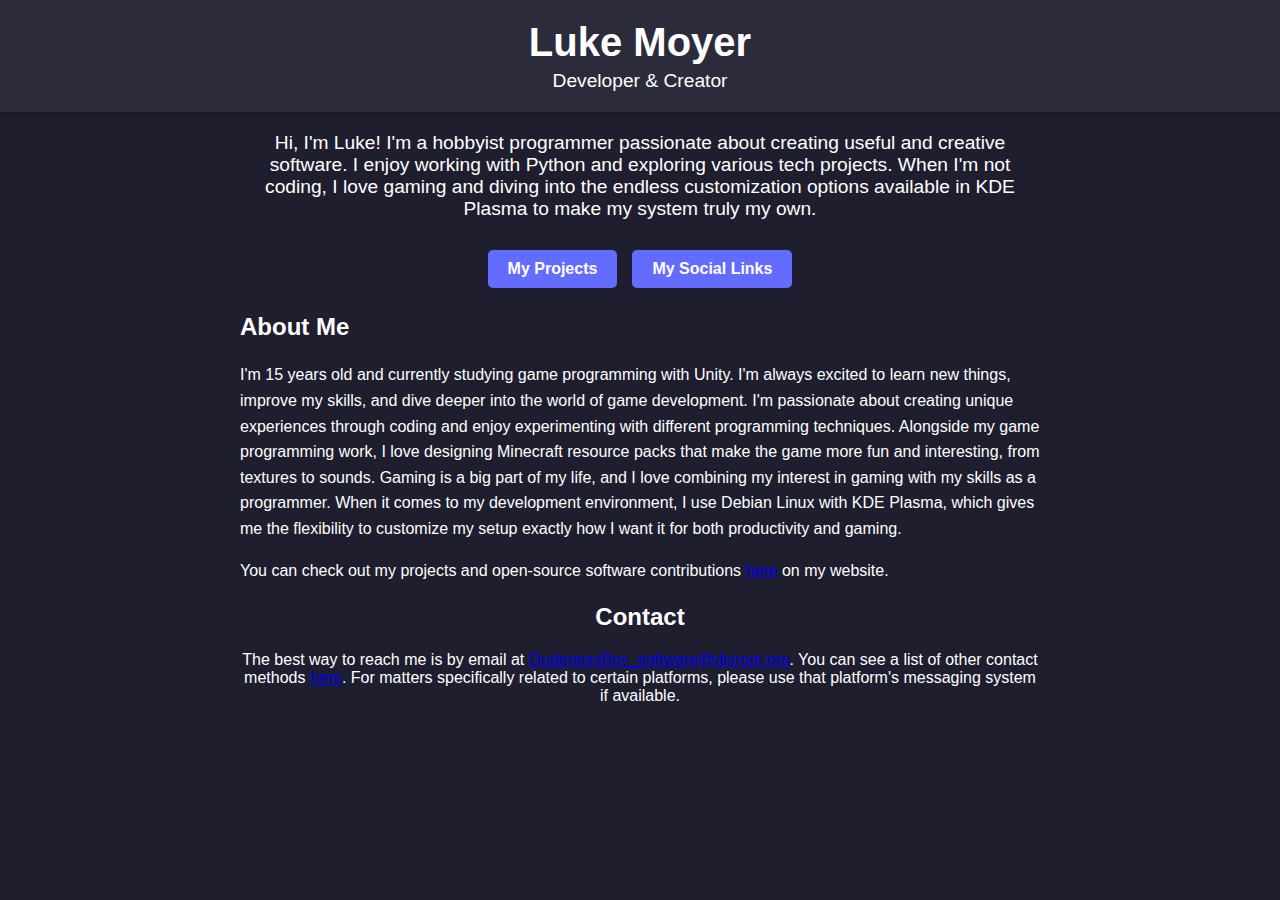
<file: index.html>
<!DOCTYPE html>
<html lang="en">
<head>
    <meta charset="UTF-8">
    <meta name="viewport" content="width=device-width, initial-scale=1.0">
    <title>Luke Moyer - Developer & Creator</title>
    <link rel="stylesheet" type="text/css" href="style.css">
    <link rel="icon" type="image/png" href="icons/favicon.png">
</head>
<body>
    <header>
        <h1>Luke Moyer</h1>
        <p>Developer & Creator</p>
    </header>
    <main class="main-content">
        <div class="description">
            Hi, I'm Luke! I'm a hobbyist programmer passionate about creating useful and creative software.
            I enjoy working with Python and exploring various tech projects.
            When I'm not coding, I love gaming and diving into the endless customization options available in KDE Plasma to make my system truly my own.
        </div>
        <div class="button-container">
            <a class="button" href="projects.html">My Projects</a>
            <a class="button" href="links.html">My Social Links</a>
        </div>
        <div class="info-section">
            <h2>About Me</h2>
            <p>I'm 15 years old and currently studying game programming with Unity. I'm always excited to learn new things, improve my skills, and dive deeper into the world of game development.
            I'm passionate about creating unique experiences through coding and enjoy experimenting with different programming techniques.
            Alongside my game programming work, I love designing Minecraft resource packs that make the game more fun and interesting, from textures to sounds.
            Gaming is a big part of my life, and I love combining my interest in gaming with my skills as a programmer.
            When it comes to my development environment, I use Debian Linux with KDE Plasma, which gives me the flexibility to customize my setup exactly how I want it for both productivity and gaming.</p>

            <p>You can check out my projects and open-source software contributions <a href="projects.html">here</a> on my website.</p>
        </div>
        <div class="contact">
            <h2>Contact</h2>
            <p>The best way to reach me is by email at <a href="mailto:DudenessBoy_software@disroot.org">DudenessBoy_software@disroot.org</a>.
                You can see a list of other contact methods <a href="contact.html">here</a>.
                For matters specifically related to certain platforms, please use that platform's messaging system if available.</p>
    </main>
</body>
</html>
</file>
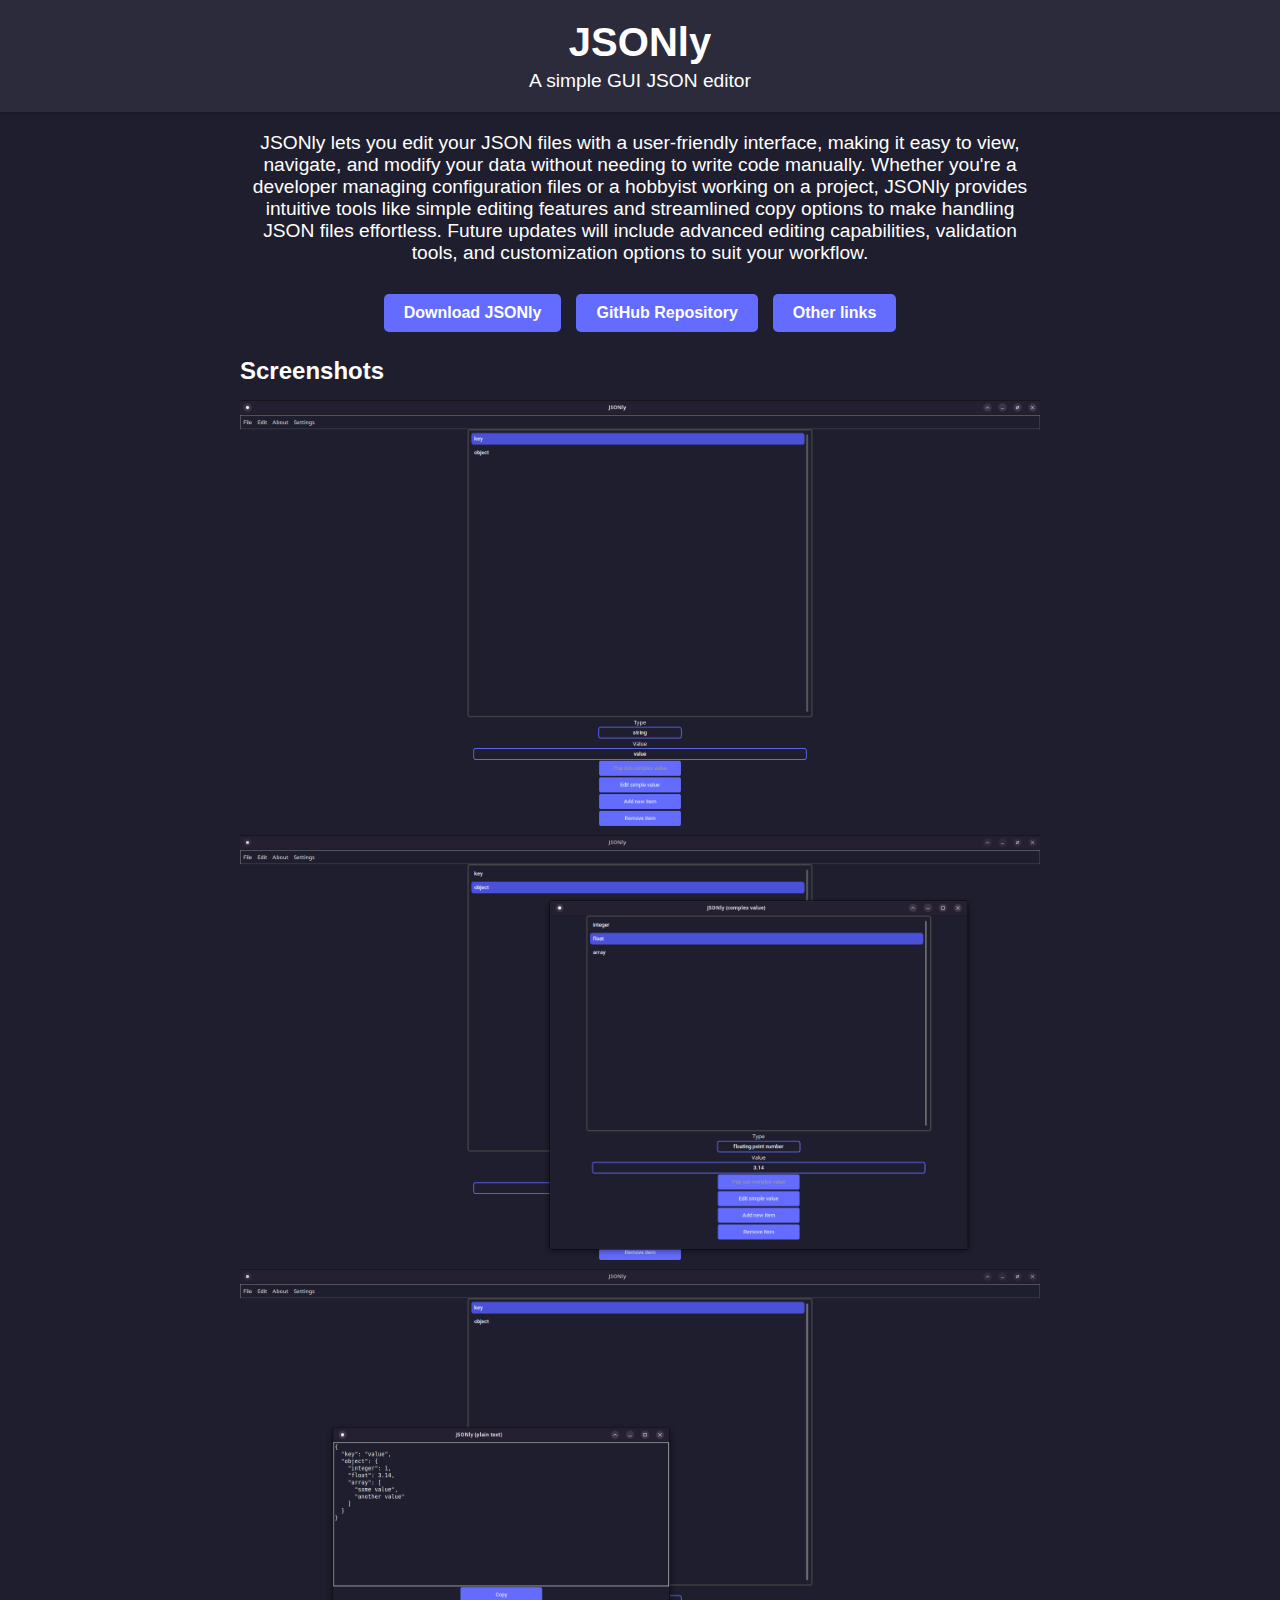
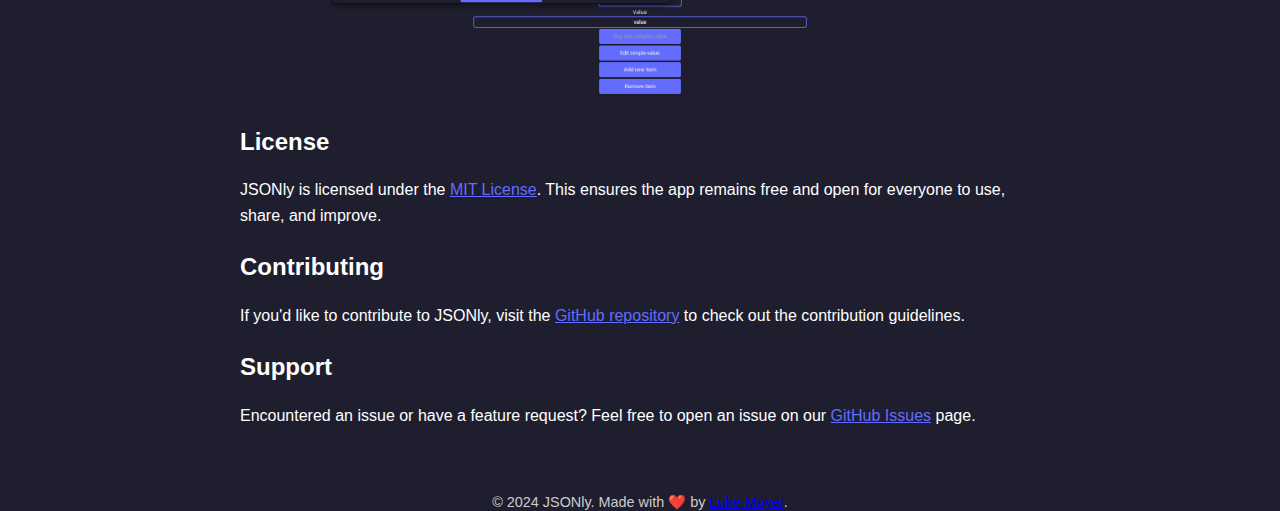
<file: JSONly/index.html>
<!DOCTYPE html>
<html lang="en">
<head>
    <meta charset="UTF-8">
    <meta name="viewport" content="width=device-width, initial-scale=1.0">
    <title>JSONly - GUI JSON editor</title>
    <link rel="stylesheet" type="text/css" href="../style.css">
    <link rel="icon" type="image/png" href="favicon.png">
</head>
<body>
    <header>
        <h1>JSONly</h1>
        <p>A simple GUI JSON editor</p>
    </header>
    <main class="main-content">
        <div class="description">
            JSONly lets you edit your JSON files with a user-friendly interface, making it easy to view, navigate, and modify your data without needing to write code manually.
            Whether you're a developer managing configuration files or a hobbyist working on a project, JSONly provides intuitive tools like simple editing features and streamlined copy options to make handling JSON files effortless.
            Future updates will include advanced editing capabilities, validation tools, and customization options to suit your workflow.
        </div>
        <div class="button-container">
            <a class="button" href="download">Download JSONly</a>
            <a class="button" href="https://github.com/DudenessBoy/JSONly" target="_blank">GitHub Repository</a>
            <a class="button" href="links.html">Other links</a>
        </div>
        <div class="info-section">
            <h2>Screenshots</h2>
            <img src="screenshots/jsonly1.png" alt="Basic value">
            <img src="screenshots/jsonly2.png" alt="Complex value">
            <img src="screenshots/jsonly3.png" alt="Plaintext viewer">
        </div>
        <div class="info-section">
            <h2>License</h2>
            <p>JSONly is licensed under the <a href="https://opensource.org/license/mit" target="_blank" style="color: #646cff;">MIT License</a>.
            This ensures the app remains free and open for everyone to use, share, and improve.</p>
            <h2>Contributing</h2>
            <p>If you'd like to contribute to JSONly, visit the <a href="https://github.com/DudenessBoy/JSONly" target="_blank" style="color: #646cff;">GitHub repository</a> to check out the contribution guidelines.</p>
            <h2>Support</h2>
            <p>Encountered an issue or have a feature request? Feel free to open an issue on our <a href="https://github.com/DudenessBoy/JSONly/issues" target="_blank" style="color: #646cff;">GitHub Issues</a> page.</p>
        </div>
    </main>
    <footer>
        © 2024 JSONly. Made with ❤️ by <a href="https://DudenessBoy.github.io">Luke Moyer</a>.
    </footer>
</body>
</html>
</file>
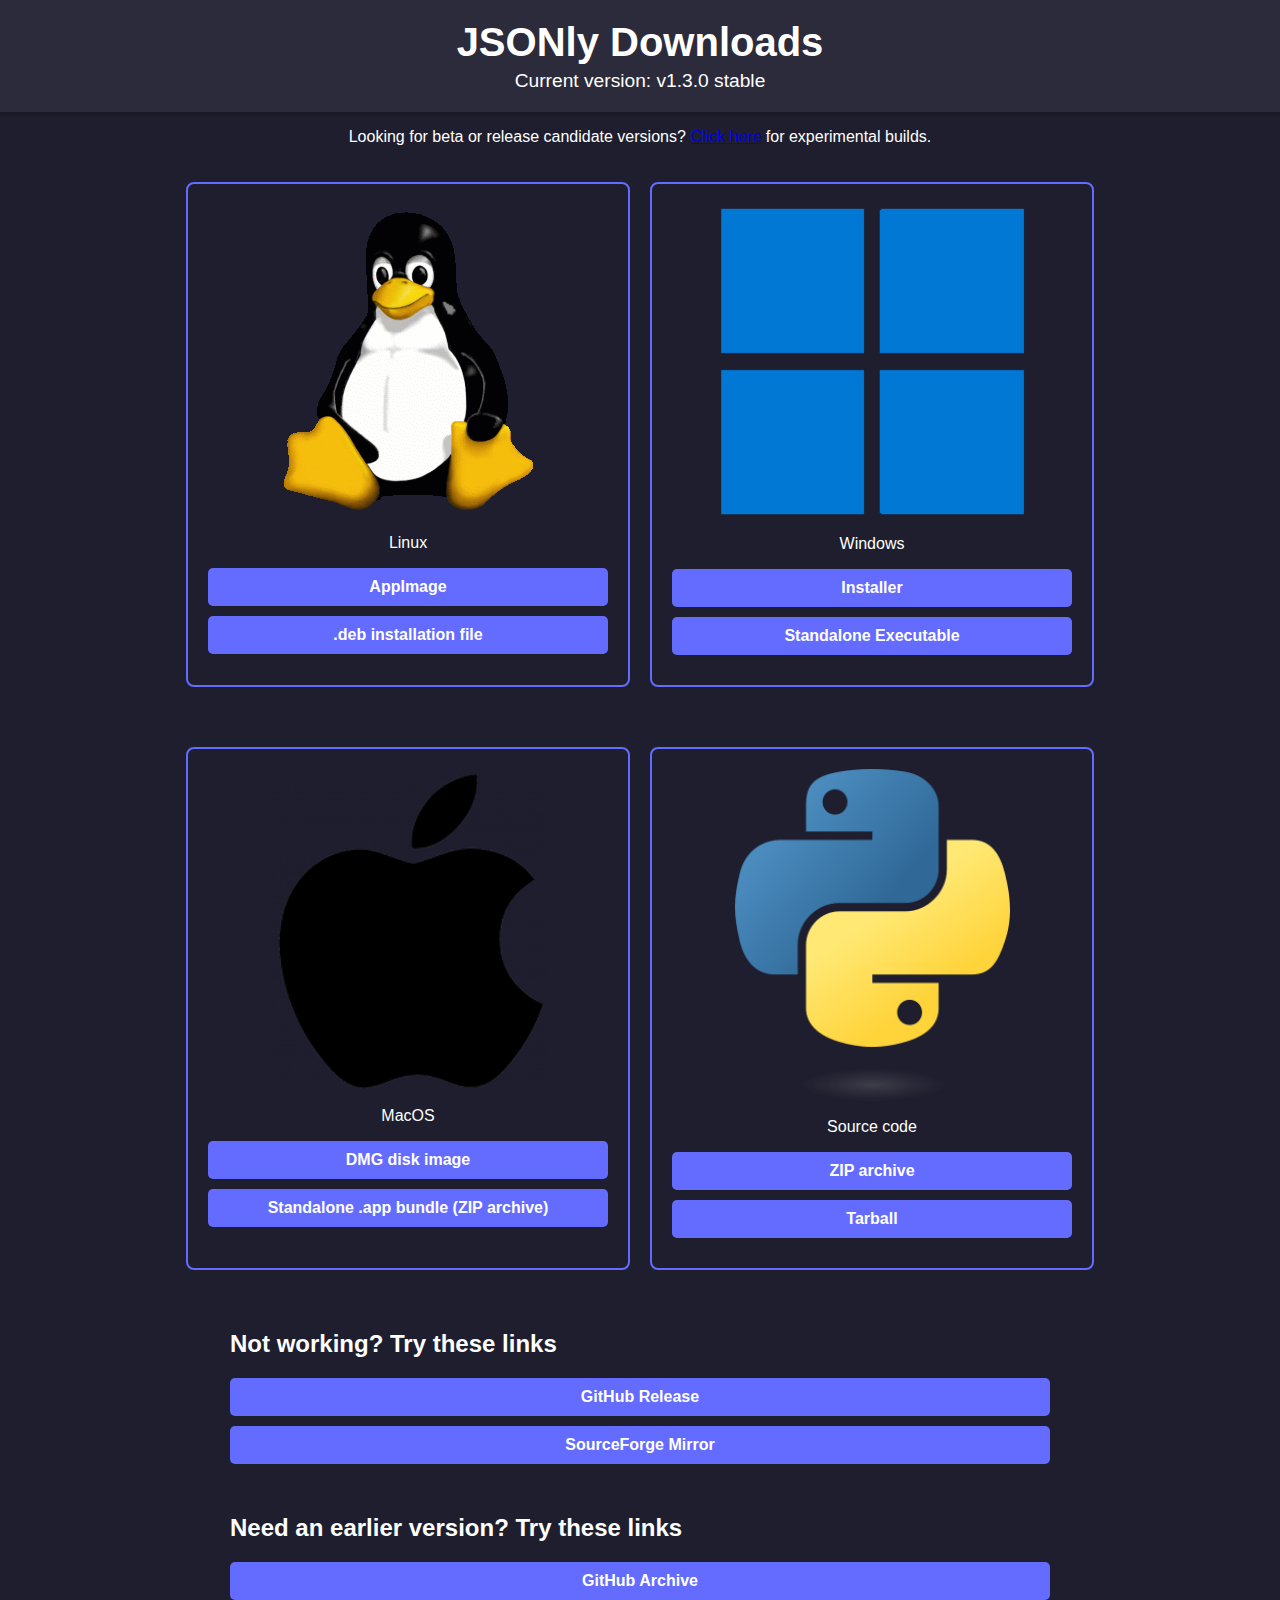
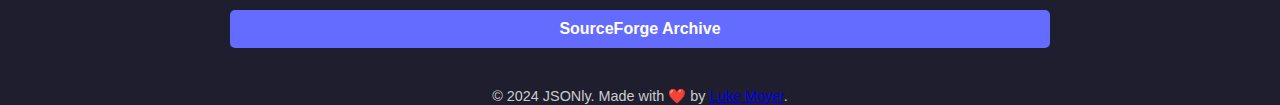
<file: JSONly/download/index.html>
<!DOCTYPE html>
<html lang="en">
<head>
    <meta charset="UTF-8">
    <meta name="viewport" content="width=device-width, initial-scale=1.0">
    <link rel="stylesheet" type="text/css" href="/style.css">
    <link rel="stylesheet" type="text/css" href="downloads.css">
    <link rel="icon" type="image/png" href="../favicon.png">
    <title>JSONly Downloads</title>
</head>
<body>
    <header>
        <h1>JSONly Downloads</h1>
        <p>Current version: v1.3.0 stable</p>
    </header>
    <p>Looking for beta or release candidate versions? <a href="beta.html">Click here</a> for experimental builds.</p>
    <main class="downloads-section">
        <div class="download-box">
            <img src="/icons/linux.png" alt="Linux" />
            <p>Linux</p>
            <a class="download-link" id="linuxLink">
                AppImage
            </a>
            <a class="download-link" id="debLink">
                .deb installation file
            </a>
        </div>
        <div class="download-box">
            <img src="/icons/windows.png" alt="Windows" height="315" width="315" />
            <p>Windows</p>
            <a class="download-link" id="windowsInstallerLink">
                Installer
            </a>
            <a class="download-link" id="windowsStandaloneLink">
                Standalone Executable
            </a>
        </div>
        <div class="download-box">
            <img src="/icons/mac.png" alt="MacOS" height="315" width="275" />
            <p>MacOS</p>
            <a class="download-link" id="macInstallerLink">
                DMG disk image
            </a>
            <a class="download-link" id="macStandaloneLink">
                Standalone .app bundle (ZIP archive)
            </a>
        </div>
        <div class="download-box">
            <img src="/icons/python.png" alt="source" height="315" width="275" />
            <p>Source code</p>
            <a class="download-link" id="sourceZipLink">
                ZIP archive
            </a>
            <a class="download-link" id="sourceTarGzLink">
                Tarball
            </a>
        </div>
        <div class="alt-downloads">
            <h2>Not working? Try these links</h2>
            <a class="download-link" id="githubRelease" target="_blank">GitHub Release</a>
            <a class="download-link" id="sourceforgeRelease" target="_blank">SourceForge Mirror</a>
        </div>
        <div class="alt-downloads">
            <h2>Need an earlier version? Try these links</h2>
            <a class="download-link" href="https://github.com/DudenessBoy/JSONly/releases/" target="_blank">GitHub Archive</a>
            <a class="download-link" href="https://sourceforge.net/projects/JSONly/files/" target="_blank">SourceForge Archive</a>
        </div>
    </main>
    <script>
        const version = "1.3.0";
    </script>
    <script src="get_links.js"></script>
    <footer>
        © 2024 JSONly. Made with ❤️ by <a href="/">Luke Moyer</a>.
    </footer>
</body>
</html>
</file>
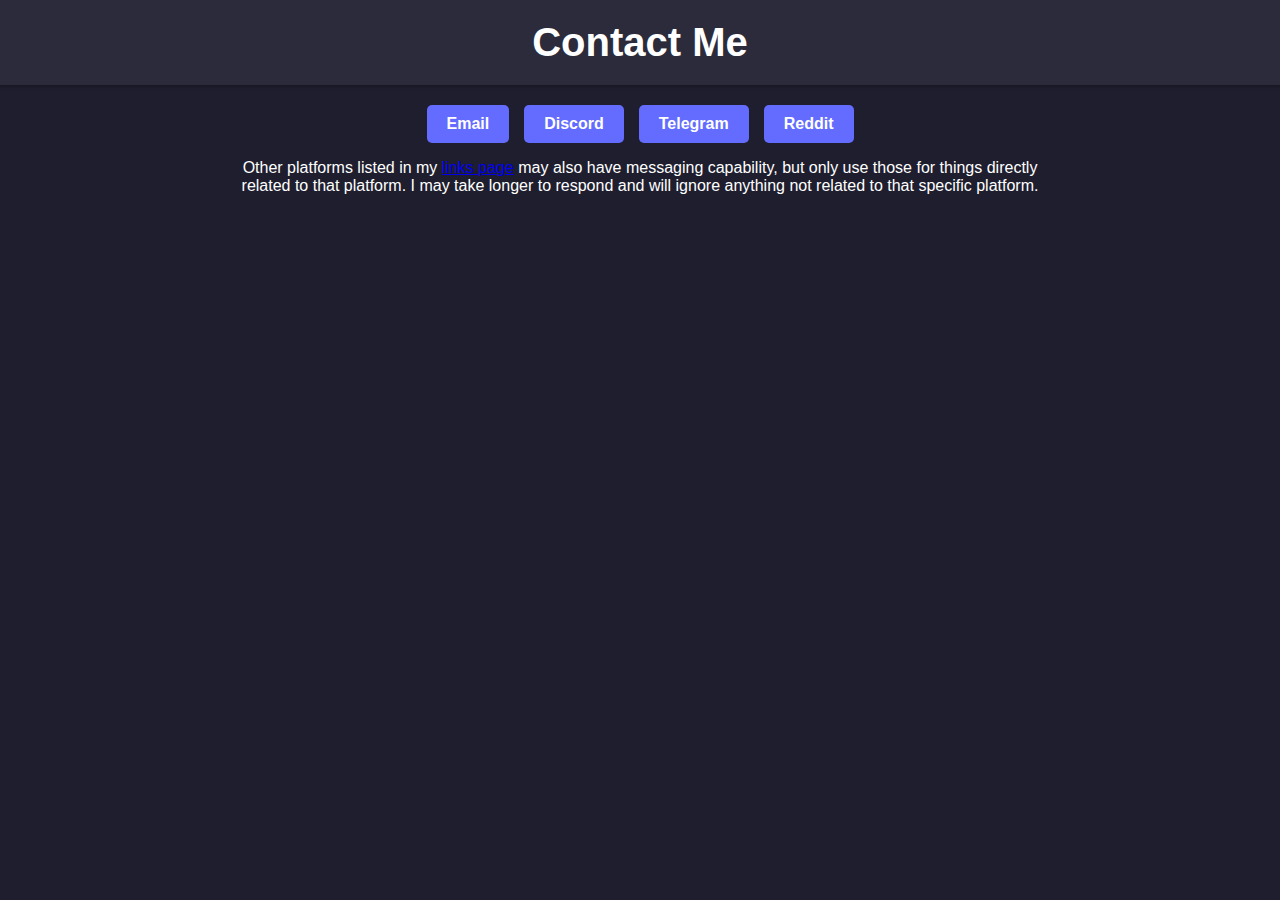
<file: contact.html>
<!DOCTYPE html>
<html lang="en">
<head>
    <meta charset="UTF-8">
    <meta name="viewport" content="width=device-width, initial-scale=1.0">
    <title>Contact Me</title>
    <link rel="stylesheet" type="text/css" href="style.css">
    <link rel="icon" type="image/png" href="icons/favicon.png">
</head>
<body>
    <header>
        <h1>Contact Me</h1>
    </header>
    <main class="main-content">
        <div class="button-container">
            <a class="button" href="mailto: DudenessBoy_software@disroot.org">Email</a>
            <a class="button" href="https://discord.com/users/1276525465791627290">Discord</a>
            <a class="button" href="https://t.me/DudenessBoy">Telegram</a>
            <a class="button" href="https://www.reddit.com/message/compose/?to=dudeness_boy">Reddit</a>
        </div>
        <p>Other platforms listed in my <a href="links.html">links page</a> may also have messaging capability, but only use those for things directly related to that platform. I may take longer to respond and will ignore anything not related to that specific platform.</p>
    </main>
</body>
</html>
</file>
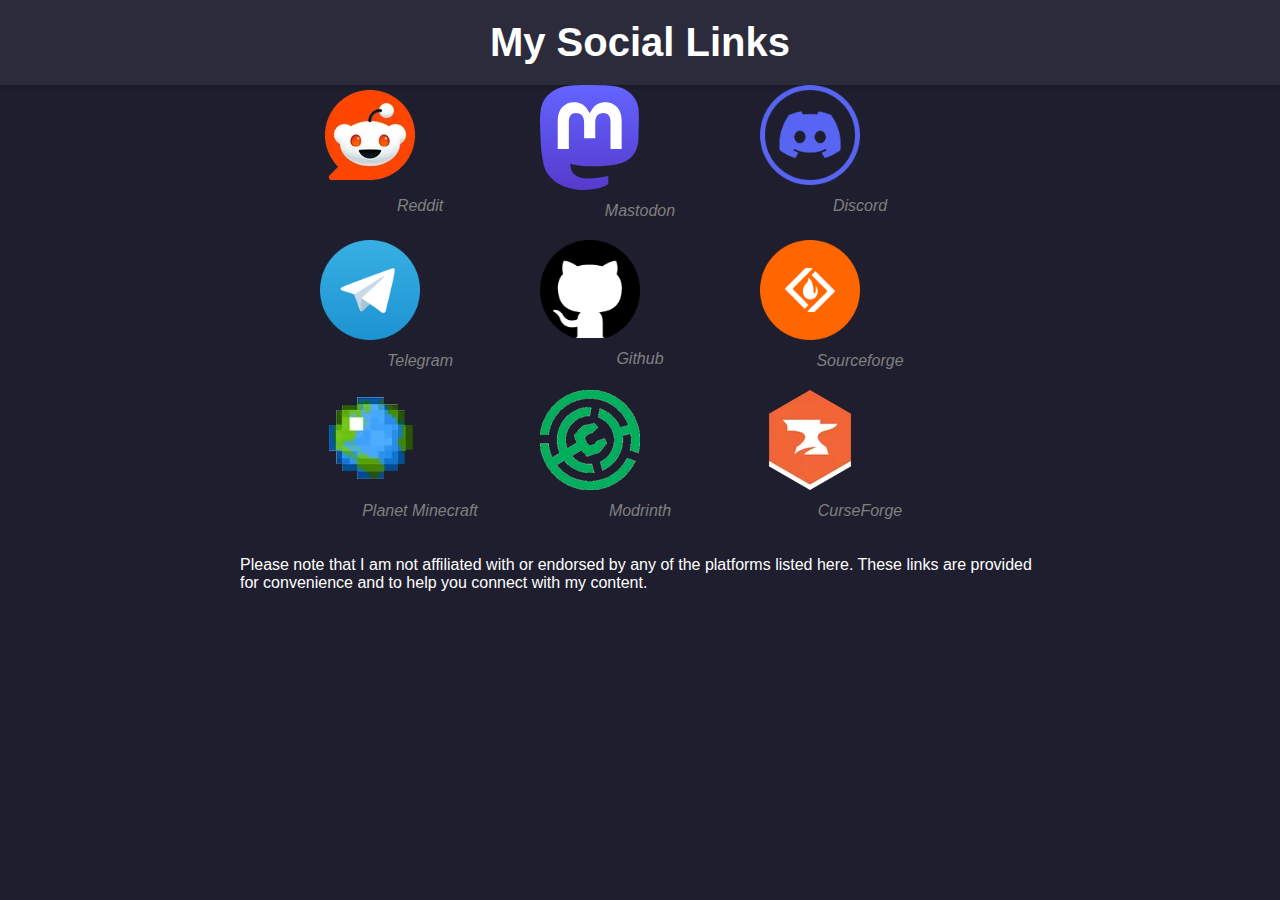
<file: links.html>
<!DOCTYPE html>
<html lang="en">
<head>
    <meta charset="UTF-8">
    <meta name="viewport" content="width=device-width, initial-scale=1.0">
    <title>My Social Links</title>
    <link rel="stylesheet" type="text/css" href="style.css">
    <link rel="icon" type="image/png" href="icons/favicon.png">
    <style>
        .image-row {
            display: flex;
            flex-wrap: wrap;
            justify-content: center;
            gap: 20px;
            max-width: 800px;
            margin: 0 auto;
        }

        figure {
            margin: 0;
            flex: 0 1 calc(33.333% - 20px);
            min-width: 200px;
            max-width: 200px;
        }

        img {
            height: auto;
            max-width: 100%;
        }

        figcaption {
            text-align: center;
            font-style: italic;
            color: gray;
            margin-top: 8px;
        }
    </style>

<body>
    <header>
        <h1>My Social Links</h1>
    </header>
    <div class="image-row">
        <figure>
            <a href="https://reddit.com/u/dudeness_boy/" target="_blank">
            <img src="icons/social/reddit.webp" alt="Reddit" width="100" height="100">
            </a>
            <figcaption>Reddit</figcaption>
        </figure>

        <figure>
            <a href="https://mastodon.social/@DudenessBoy" target="_blank">
            <img src="icons/social/mastodon.svg" alt="Mastodon" width="100" height="100">
            </a>
            <figcaption>Mastodon</figcaption>
        </figure>

        <figure>
            <a href="https://discord.com/users/1276525465791627290" target="_blank">
            <img src="icons/social/discord.webp" alt="Discord" width="100" height="100">
            </a>
            <figcaption>Discord</figcaption>
        </figure>

        <figure>
            <a href="https://t.me/DudenessBoy" target="_blank">
            <img src="icons/social/telegram.webp" alt="Telegram" width="100" height="100">
            </a>
            <figcaption>Telegram</figcaption>
        </figure>

        <figure>
            <a href="https://github.com/DudenessBoy/" target="_blank">
            <img src="icons/social/github.webp" alt="Github" width="100" height="100">
            </a>
            <figcaption>Github</figcaption>
        </figure>

        <figure>
            <a href="https://sourceforge.net/u/dudenessboy/profile" target="_blank">
            <img src="icons/social/sourceforge.webp" alt="Soureforge" width="100" height="100">
            </a>
            <figcaption>Sourceforge</figcaption>
        </figure>

        <figure>
            <a href="https://planetminecraft.com/member/dudenessboy" target="_blank">
            <img src="icons/social/planetminecraft.webp" alt="Planet Minecraft" width="100" height="100">
            </a>
            <figcaption>Planet Minecraft</figcaption>
        </figure>

        <figure>
            <a href="https://modrinth.com/user/DudenessBoy" target="_blank">
            <img src="icons/social/modrinth.webp" alt="Modrinth" width="100" height="100">
            </a>
            <figcaption>Modrinth</figcaption>
        </figure>

        <figure>
            <a href="https://curseforge.com/members/dudenessboy" target="_blank">
            <img src="icons/social/curseforge.webp" alt="CurseForge" width="100" height="100">
            </a>
            <figcaption>CurseForge</figcaption>
        </figure>
        <p>Please note that I am not affiliated with or endorsed by any of the platforms listed here. These links are provided for convenience and to help you connect with my content.</p>
    </div>
</body>
</file>
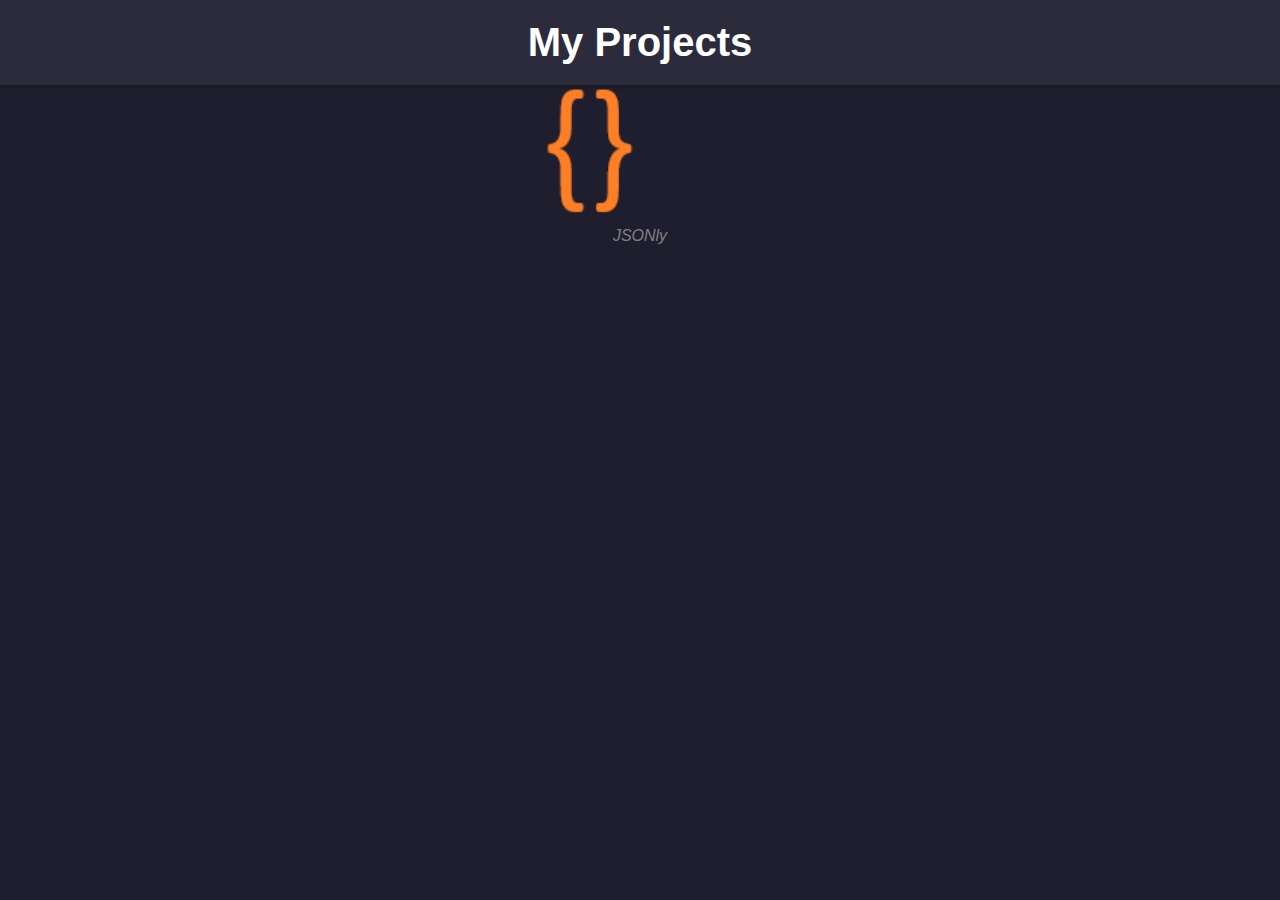
<file: projects.html>
<!DOCTYPE html>
<html lang="en">
<head>
    <meta charset="UTF-8">
    <meta name="viewport" content="width=device-width, initial-scale=1.0">
    <title>My Projects</title>
    <link rel="stylesheet" type="text/css" href="style.css">
    <link rel="icon" type="image/png" href="icons/favicon.png">
    <style>
        .image-row {
            display: flex;
            flex-wrap: wrap;
            justify-content: center;
            gap: 20px;
            max-width: 800px;
            margin: 0 auto;
        }

        figure {
            margin: 0;
            flex: 0 1 calc(33.333% - 20px);
            min-width: 200px;
            max-width: 200px;
        }

        img {
            height: auto;
            max-width: 100%;
        }

        figcaption {
            text-align: center;
            font-style: italic;
            color: gray;
            margin-top: 8px;
        }
    </style>
</head>
<body>
    <header>
        <h1>My Projects</h1>
    </header>
    <div class="image-row">
        <figure>
            <a href="JSONly">
            <img src="JSONly/favicon.png" alt="JSONly" width="100" height="100">
            </a>
            <figcaption>JSONly</figcaption>
        </figure>
    </div>
</body>
</html>
</file>
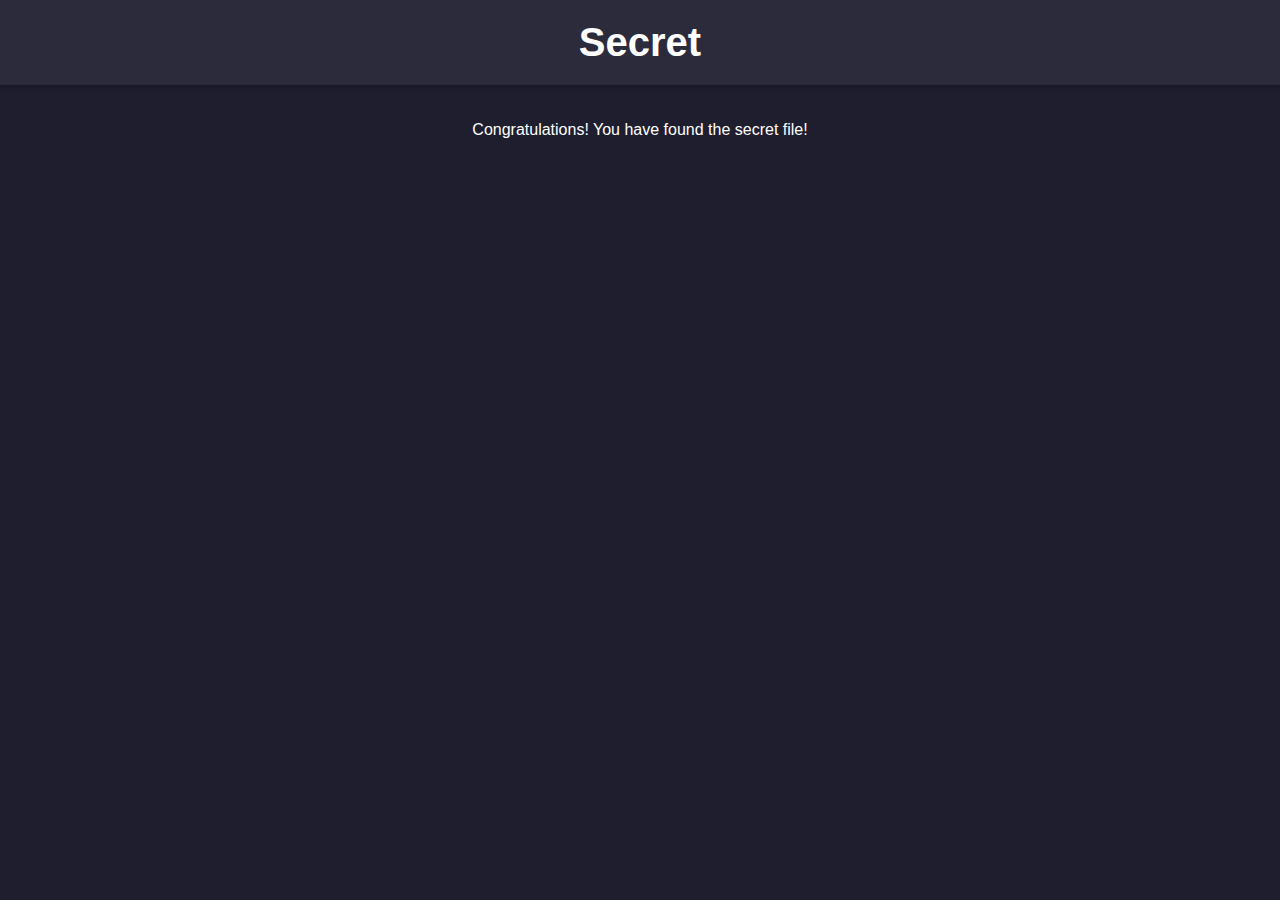
<file: secret.html>
<!DOCTYPE html>
<html lang="en">
<head>
    <meta charset="UTF-8">
    <meta name="viewport" content="width=device-width, initial-scale=1.0">
    <title>Secret</title>
    <link rel="stylesheet" type="text/css" href="style.css">
    <link rel="icon" type="image/png" href="icons/favicon.png">
</head>
<body>
    <header>
        <h1>Secret</h1>
    </header>
    <main class="main-content">
        <p>Congratulations! You have found the secret file!</p>
    </main>
</body>
</html>
</file>
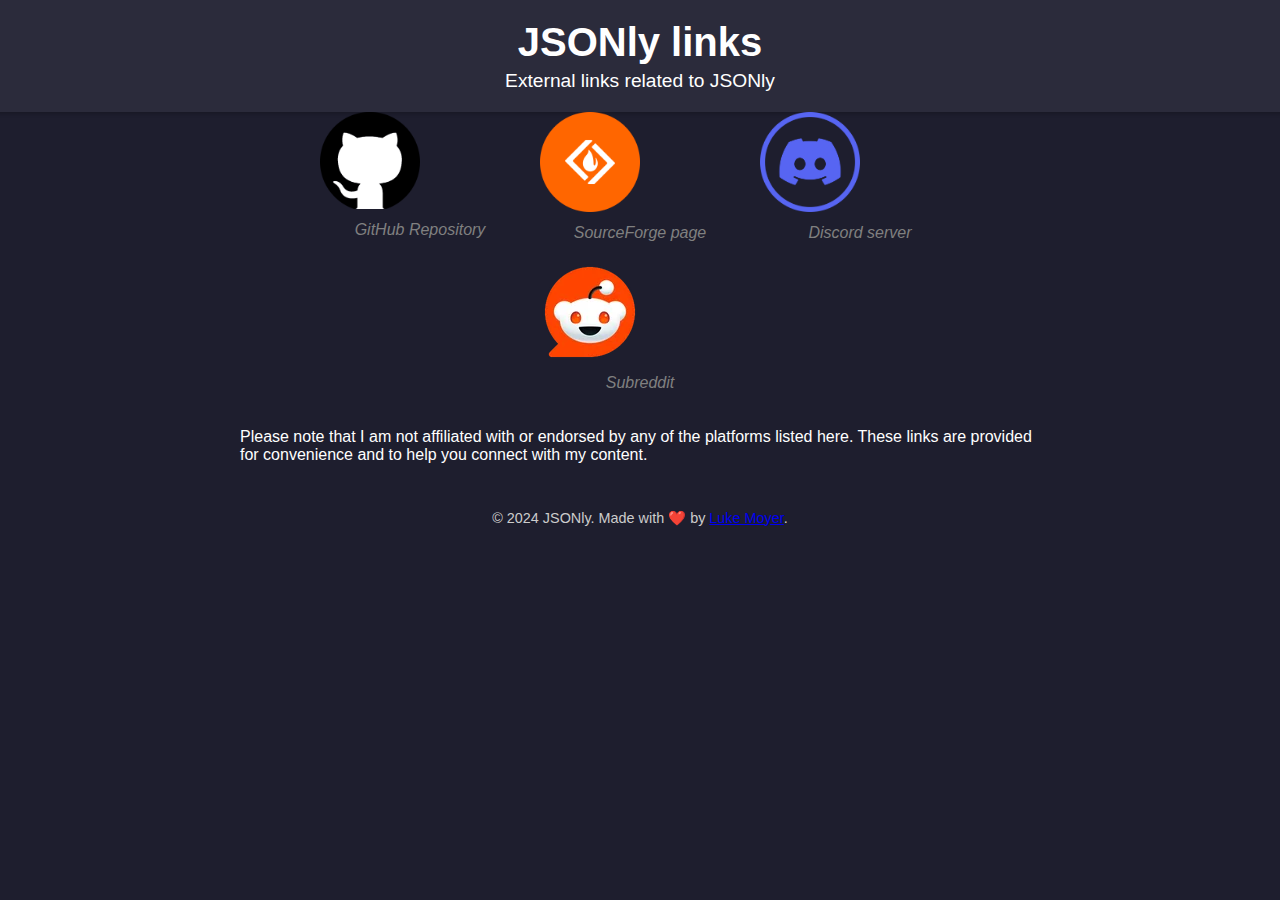
<file: JSONly/links.html>
<!DOCTYPE html>
<html lang="en">
<head>
    <meta charset="UTF-8">
    <meta name="viewport" content="width=device-width, initial-scale=1.0">
    <title>JSONly links</title>
    <link rel="stylesheet" type="text/css" href="../style.css">
    <link rel="stylesheet" type="text/css" href="../image_links.css">
    <link rel="icon" type="image/png" href="favicon.png">
</head>
<body>
    <header>
        <h1>JSONly links</h1>
        <p>External links related to JSONly</p>
    </header>
    <div class="image-row">
        <figure>
            <a href="https://github.com/DudenessBoy/JSONly">
            <img src="../icons/social/github.webp" alt="GitHub repository" width="100" height="100">
            </a>
            <figcaption>GitHub Repository</figcaption>
        </figure>
        <figure>
            <a href="https://sourceforge.net/projects/JSONly">
            <img src="../icons/social/sourceforge.webp" alt="SourceForge page" width="100" height="100">
            </a>
            <figcaption>SourceForge page</figcaption>
        </figure>
        <figure>
            <a href="https://discord.gg/gVFkaZpUhp">
            <img src="../icons/social/discord.webp" alt="Discord server" width="100" height="100">
            </a>
            <figcaption>Discord server</figcaption>
        </figure>
        <figure>
            <a href="https://reddit.com/r/JSONly">
            <img src="../icons/social/reddit.webp" alt="Subreddit" width="100" height="100">
            </a>
            <figcaption>Subreddit</figcaption>
        </figure>
        <p>Please note that I am not affiliated with or endorsed by any of the platforms listed here. These links are provided for convenience and to help you connect with my content.</p>
    </div>
    <footer>
        © 2024 JSONly. Made with ❤️ by <a href="https://DudenessBoy.github.io">Luke Moyer</a>.
    </footer>
</body>
</html>
</file>
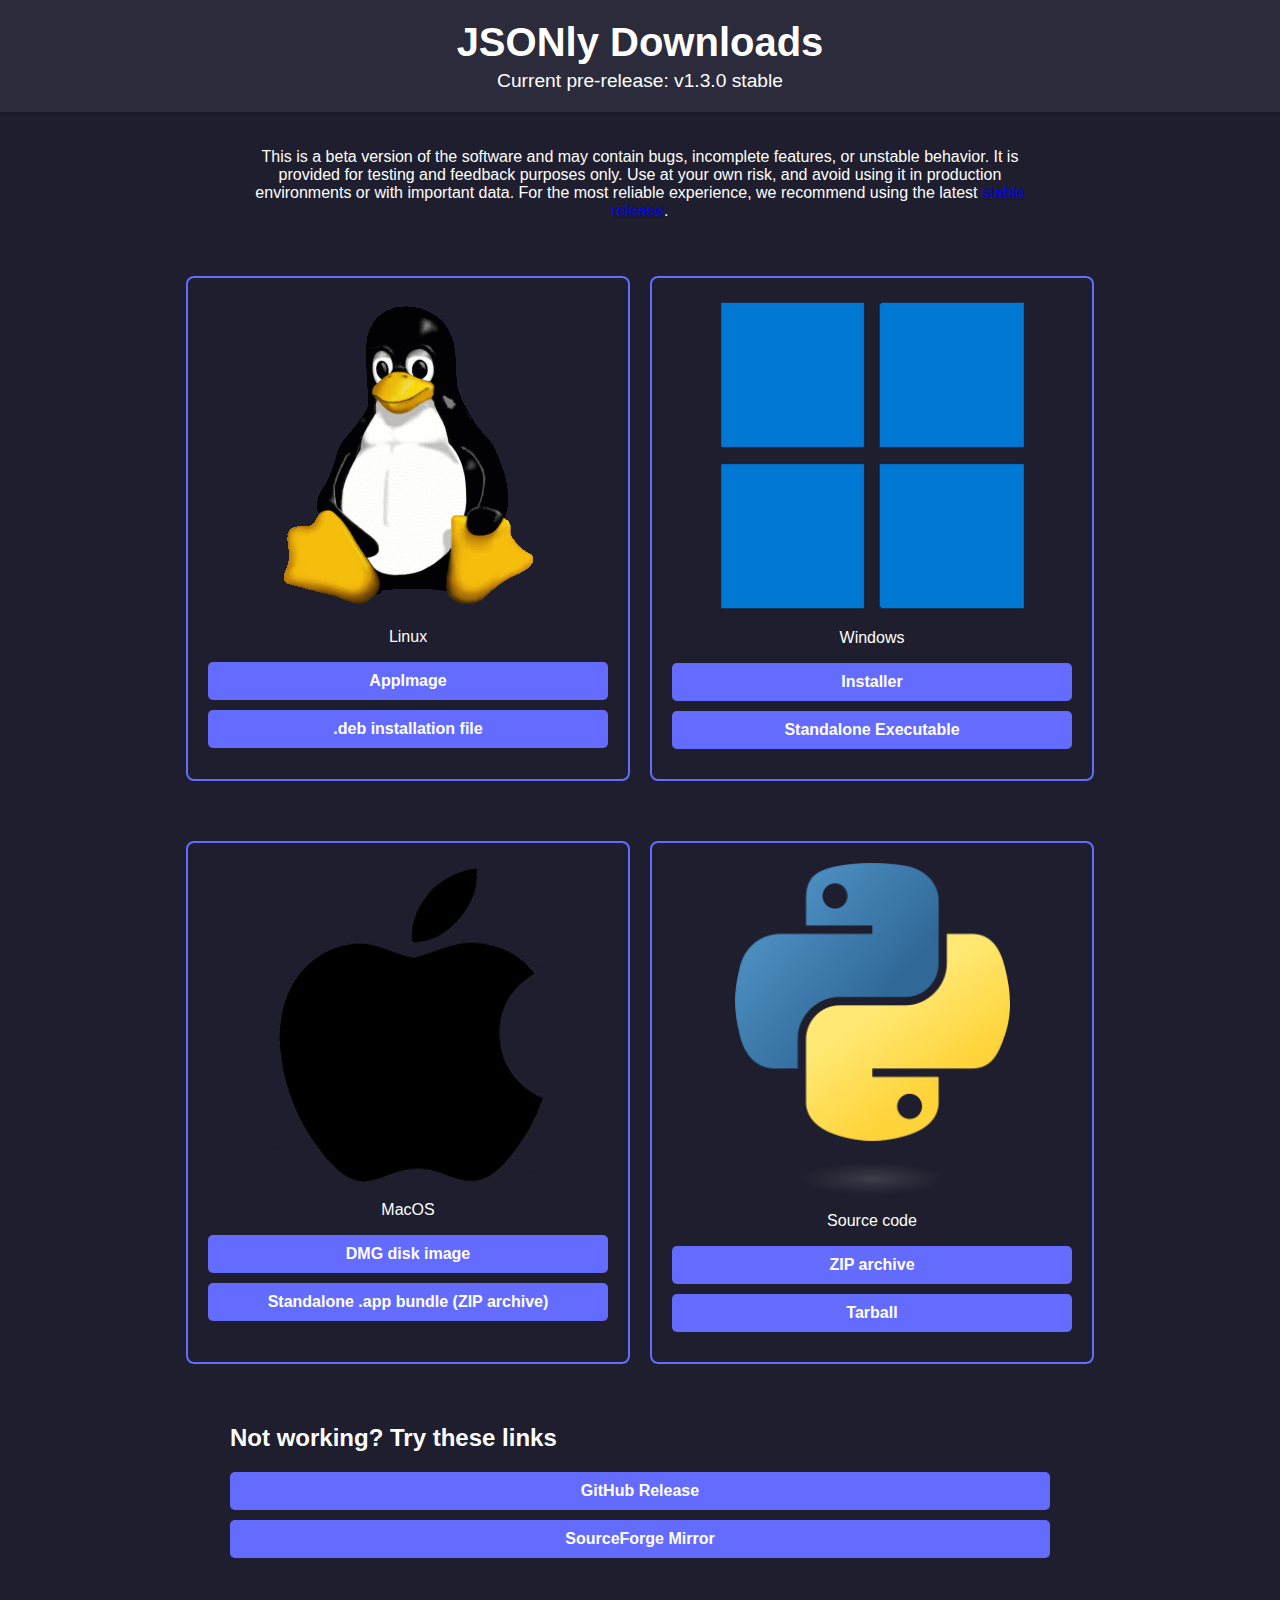
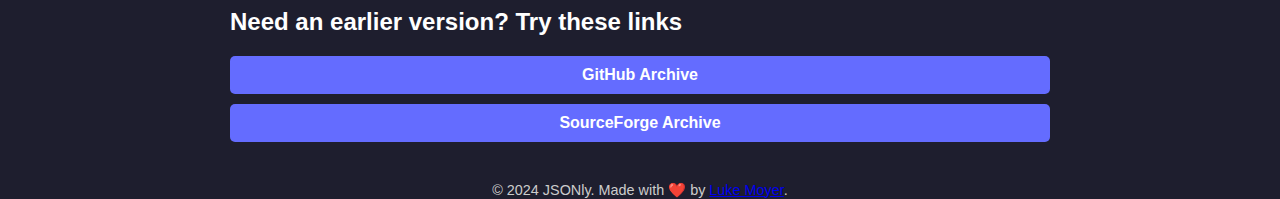
<file: JSONly/download/beta.html>
<!DOCTYPE html>
<html lang="en">
<head>
    <meta charset="UTF-8">
    <meta name="viewport" content="width=device-width, initial-scale=1.0">
    <link rel="stylesheet" type="text/css" href="/style.css">
    <link rel="stylesheet" type="text/css" href="downloads.css">
    <link rel="icon" type="image/png" href="../favicon.png">
    <title>JSONly Downloads</title>
</head>
<body>
    <header>
        <h1>JSONly Downloads</h1>
        <p>Current pre-release: v1.3.0 stable</p>
    </header>
    <p class="main-content">
        This is a beta version of the software and may contain bugs, incomplete features, or unstable behavior. 
        It is provided for testing and feedback purposes only. 
        Use at your own risk, and avoid using it in production environments or with important data. 
        For the most reliable experience, we recommend using the latest <a href="index.html">stable release</a>.
    </p>
    <main class="downloads-section">
        <div class="download-box">
            <img src="/icons/linux.png" alt="Linux" />
            <p>Linux</p>
            <a class="download-link" id="linuxLink">
                AppImage
            </a>
            <a class="download-link" id="debLink">
                .deb installation file
            </a>
        </div>
        <div class="download-box">
            <img src="/icons/windows.png" alt="Windows" height="315" width="315" />
            <p>Windows</p>
            <a class="download-link" id="windowsInstallerLink">
                Installer
            </a>
            <a class="download-link" id="windowsStandaloneLink">
                Standalone Executable
            </a>
        </div>
        <div class="download-box">
            <img src="/icons/mac.png" alt="MacOS" height="315" width="275" />
            <p>MacOS</p>
            <a class="download-link" id="macInstallerLink">
                DMG disk image
            </a>
            <a class="download-link" id="macStandaloneLink">
                Standalone .app bundle (ZIP archive)
            </a>
        </div>
        <div class="download-box">
            <img src="/icons/python.png" alt="source" height="315" width="275" />
            <p>Source code</p>
            <a class="download-link" id="sourceZipLink">
                ZIP archive
            </a>
            <a class="download-link" id="sourceTarGzLink">
                Tarball
            </a>
        </div>
        <div class="alt-downloads">
            <h2>Not working? Try these links</h2>
            <a class="download-link" id="githubRelease" target="_blank">GitHub Release</a>
            <a class="download-link" id="sourceforgeRelease" target="_blank">SourceForge Mirror</a>
        </div>
        <div class="alt-downloads">
            <h2>Need an earlier version? Try these links</h2>
            <a class="download-link" href="https://github.com/DudenessBoy/JSONly/releases/" target="_blank">GitHub Archive</a>
            <a class="download-link" href="https://sourceforge.net/projects/JSONly/files/" target="_blank">SourceForge Archive</a>
        </div>
    </main>
    <script>
        const version = "1.3.0";
    </script>
    <script src="get_links.js"></script>
    <footer>
        © 2024 JSONly. Made with ❤️ by <a href="/">Luke Moyer</a>.
    </footer>
</body>
</html>
</file>
<file: style.css>
/* General Styles */
body {
    font-family: Arial, sans-serif;
    margin: 0;
    padding: 0;
    background-color: #1e1e2e;
    color: #ffffff;
    display: flex;
    flex-direction: column;
    align-items: center;
}

header {
    text-align: center;
    padding: 20px 10px;
    background-color: #2b2b3b;
    width: 100%;
    box-shadow: 0 2px 4px rgba(0, 0, 0, 0.2);
}

header h1 {
    font-size: 2.5em;
    margin: 0;
}

header p {
    font-size: 1.2em;
    margin: 5px 0 0;
}

/* Main Section */
.main-content {
    max-width: 800px;
    padding: 20px;
    text-align: center;
}

.description {
    font-size: 1.2em;
    margin-bottom: 30px;
}

.button-container {
    display: flex;
    flex-wrap: wrap;
    justify-content: center;
    gap: 15px;
}

.button {
    text-decoration: none;
    padding: 10px 20px;
    background-color: #646cff;
    color: #ffffff;
    border-radius: 5px;
    font-weight: bold;
    transition: background-color 0.3s ease;
}

.button:hover {
    background-color: #4b50d8;
}

footer {
    margin-top: 30px;
    font-size: 0.9em;
    color: #cccccc;
}

.info-section {
    max-width: 900px;
    margin-top: 20px;
    text-align: left;
    font-size: 1em;
    line-height: 1.6;
}

.info-section h2 {
    font-size: 1.5em;
    margin-bottom: 10px;
    color: #ffffff;
}

.info-section img {
    max-width: 100%;
    height: auto;
    display: block;
    margin: 0 auto;
}
</file>
<file: JSONly/download/downloads.css>
.downloads-section {
    display: flex;
    flex-wrap: wrap;
    gap: 20px;
    justify-content: center;
    max-width: 1200px;
    margin: 0 auto;
}
.download-box {
    border: 2px solid #646cff;
    border-radius: 8px;
    padding: 20px;
    margin: 20px 0;
    background-color: #1e1e2e;
    width: 100%;
    max-width: 400px;
    text-align: center;
}
.download-box img {
    display: block;
    margin: 0 auto;
    max-width: 100%;
    height: auto;
}
.download-link {
    display: block;
    margin: 10px 0;
    padding: 10px 15px;
    background-color: #646cff;
    color: #ffffff;
    text-decoration: none;
    border-radius: 5px;
    font-weight: bold;
    text-align: center;
    transition: background-color 0.3s ease;
}
.download-link:hover {
    background-color: #535bf2;
}
.alt-downloads {
    width: 100%;
    max-width: 820px;
    margin: 0 auto;
}
</file>
<file: image_links.css>
.image-row {
            display: flex;
            flex-wrap: wrap;
            justify-content: center;
            gap: 20px;
            max-width: 800px;
            margin: 0 auto;
        }

        figure {
            margin: 0;
            flex: 0 1 calc(33.333% - 20px);
            min-width: 200px;
            max-width: 200px;
        }

        img {
            height: auto;
            max-width: 100%;
        }

        figcaption {
            text-align: center;
            font-style: italic;
            color: gray;
            margin-top: 8px;
        }
</file>
